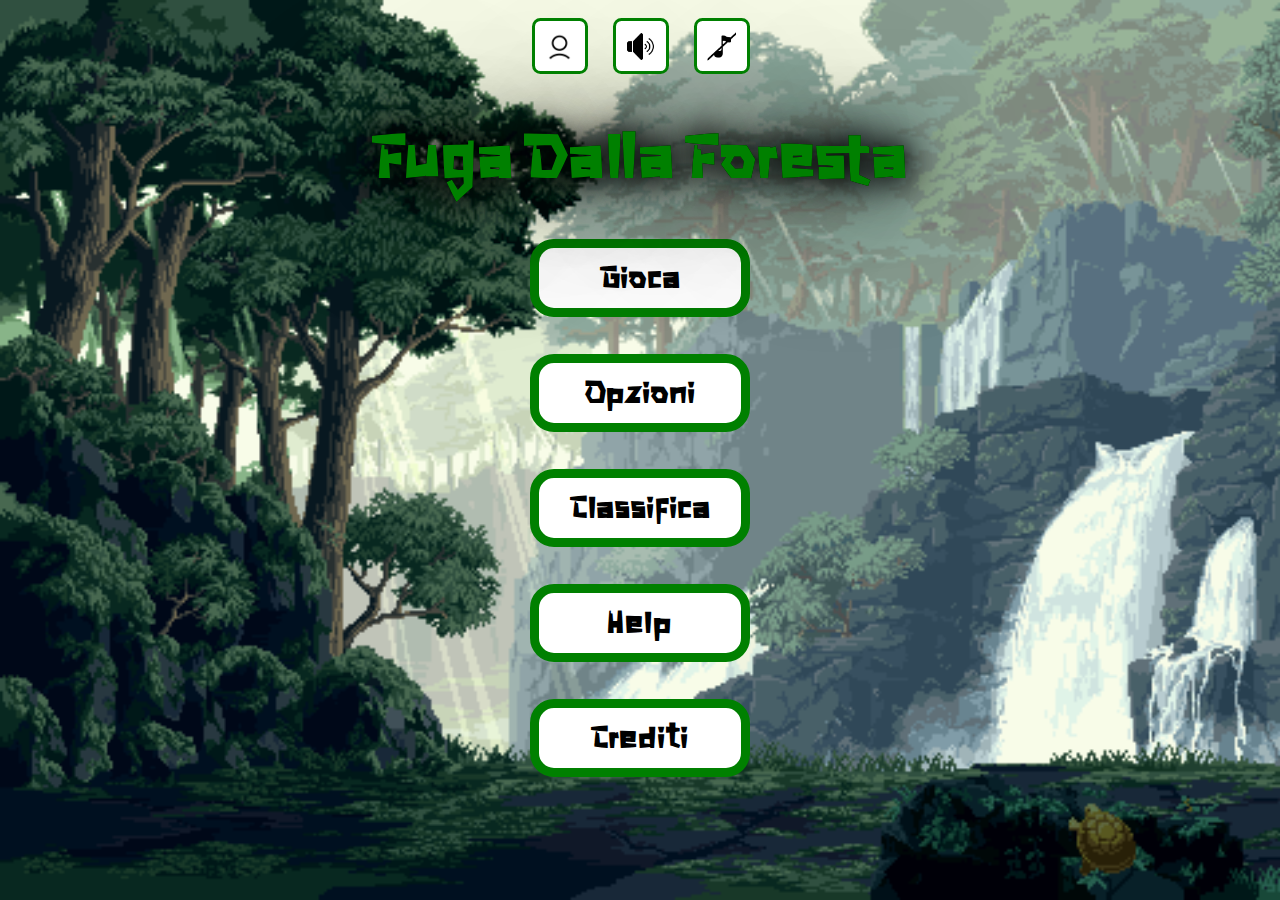
<file: index.html>
<!DOCTYPE html>
<html>
    <head>
        <title>Fuga Dalla Foresta</title>

        <meta name="viewport" content="width=device-width, initial-scale=1" />
        <link rel="stylesheet" href="styles.css">
        <script src="script.js"></script>
        <script src="menu.js"></script>
    </head>
    <body>
        <audio hidden loop id="intro" src="sound/IntroTheme.mp3"></audio>
        <br>
        <div id="div" class="menu">

            <table class="centerImg Table">
                
                <tr>
                    <th>
                        <a href="login.php"><img class="loginMenu buttonMenu" src="imgMenu/account.png"></a>
                        
                    </th>

                    <th>
                        <p>&nbsp&nbsp&nbsp&nbsp&nbsp&nbsp&nbsp&nbsp&nbsp</p>
                    </th>

                    <th>
                        <img id="soundButton" class="loginMenu  buttonMenu" src="imgMenu/sound.png" onclick="soundMenu()">
                    </th>

                    <th>
                        <p>&nbsp&nbsp&nbsp&nbsp&nbsp&nbsp&nbsp&nbsp&nbsp</p>
                    </th>

                    <th>
                        <img id="musicButton" class="loginMenu  buttonMenu" src="imgMenu/musicMuted.png" onclick="musicMenu()">
                    </th>
                </tr>
            </table>

            <br>
            
            <p class="centerText text h1">Fuga Dalla Foresta</p>
            <br>
            <input class="centerImg text buttonMenu" type="button" value="Gioca" onclick="window.location.href='livelli.html';">
            <br>
            <input class="centerImg text buttonMenu" type="button" value="Opzioni" onclick="window.location.href='Opzioni.html';">
            <br>
            <input class="centerImg text buttonMenu" type="button" value="Classifica" onclick="window.location.href='classifica.html';">
            <br>
            <input class="centerImg text buttonMenu" type="button" value="Help" onclick="window.location.href='help.html';">
            <br>
            <input class="centerImg text buttonMenu" type="button" value="Crediti" onclick="window.location.href='credits.html';">
        </div>
        
        
    </body>
</html>
</file>
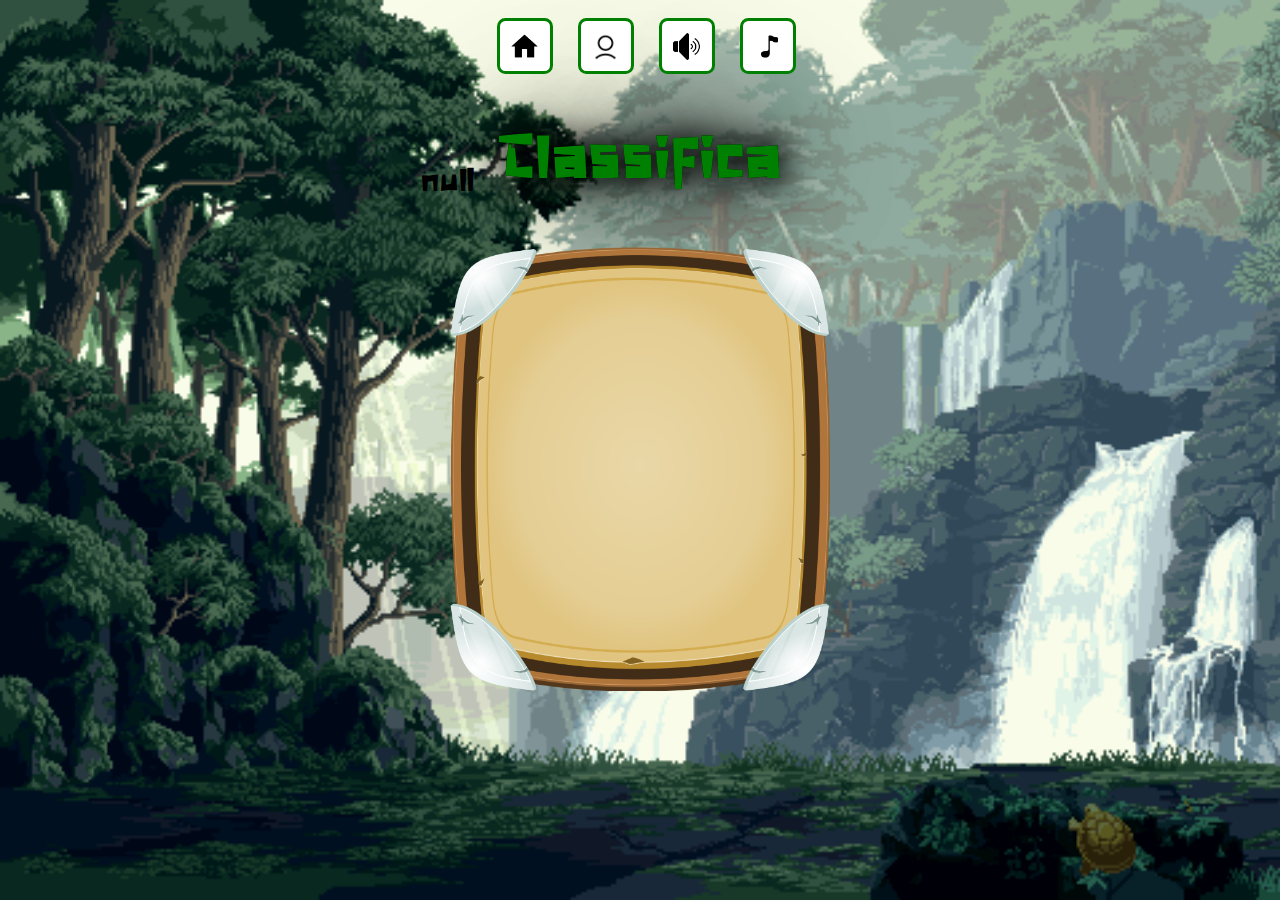
<file: classifica.html>
<!DOCTYPE html>
<html>
    <head>
        <title>Classifica</title>

        <meta name="viewport" content="width=device-width, initial-scale=1" />
        <link rel="stylesheet" href="styles.css">
        <script src="script.js"></script>
        <script src="menu.js"></script>

    </head>
    <body>
        <audio hidden loop id="intro" src="sound/IntroTheme.mp3"></audio>
        <br>
        <div id="div" class="menu">

            <table class="centerImg TableWithHome">
                
                <tr>
                    <th>
                        <a href="index.html"><img class="loginMenu buttonMenu" src="imgMenu/home.png"></a>
                        
                    </th>

                    <th>
                        <p>&nbsp&nbsp&nbsp&nbsp&nbsp&nbsp&nbsp&nbsp&nbsp</p>
                    </th>

                    <th>
                        <a href="login.php"><img class="loginMenu buttonMenu" src="imgMenu/account.png"></a>
                        
                    </th>

                    <th>
                        <p>&nbsp&nbsp&nbsp&nbsp&nbsp&nbsp&nbsp&nbsp&nbsp</p>
                    </th>

                    <th>
                        <a href="#"><img class="loginMenu  buttonMenu" src="imgMenu/sound.png"></a>
                    </th>

                    <th>
                        <p>&nbsp&nbsp&nbsp&nbsp&nbsp&nbsp&nbsp&nbsp&nbsp</p>
                    </th>

                    <th>
                        <img id="musicButton" class="loginMenu  buttonMenu" src="imgMenu/music.png" onclick="musicMenu()">
                    </th>
                </tr>
            </table>

            <br>
            
            <p class="centerText text h1">Classifica</p>

            <br>

            <div>
                <img class="centerImg scoreBoard"  src="gamegui/png/scoreBoard.png">
                <p class="text textScoreBoard">null</p>
            </div>
            

        </div>
        
    </body>
</html>
</file>
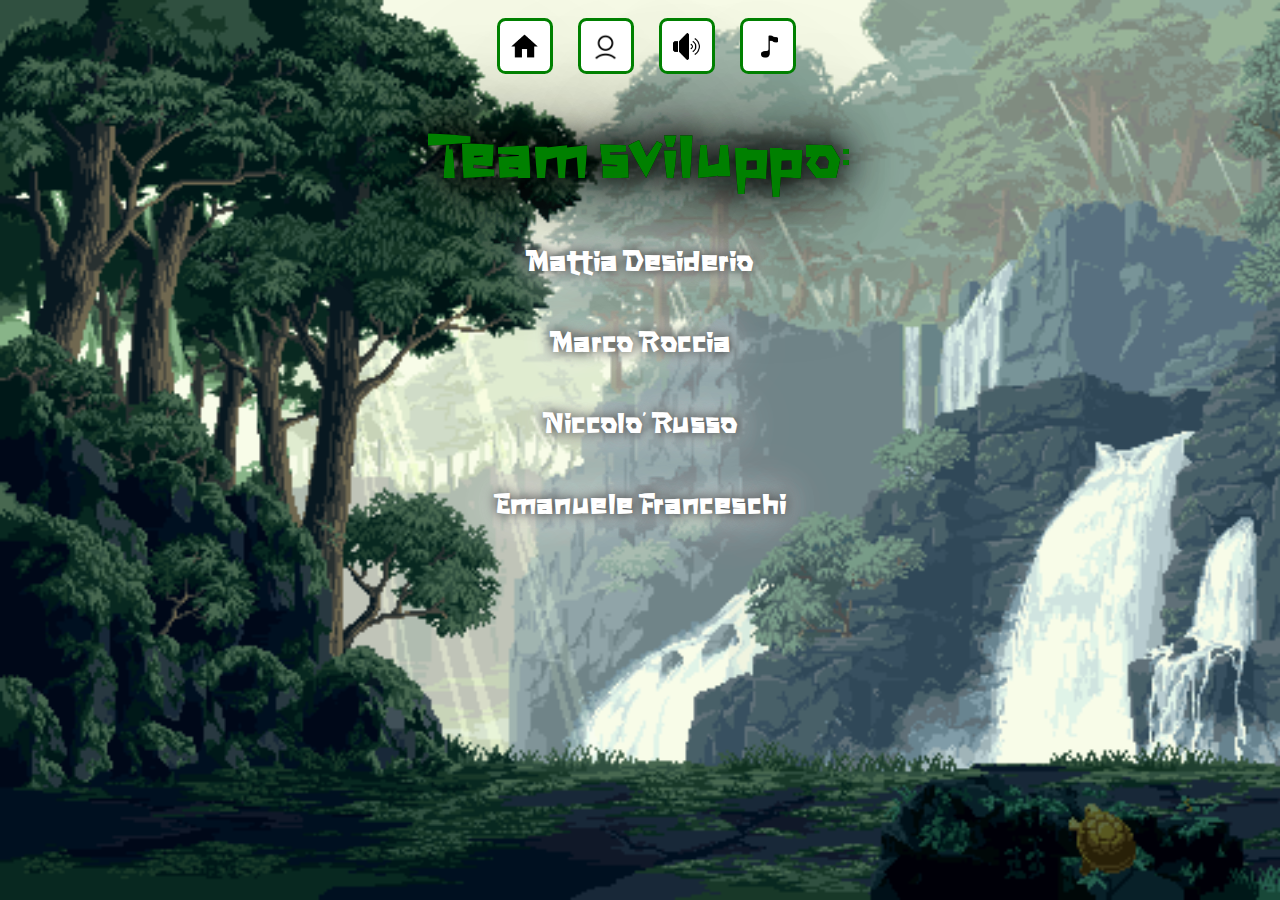
<file: credits.html>
<!DOCTYPE html>
<html>
    <head>
        <title>Crediti</title>
        
        <meta name="viewport" content="width=device-width, initial-scale=1" />
        <link rel="stylesheet" href="styles.css">
        <script src="script.js"></script>
        <script src="menu.js"></script>

    </head>
    <body>
        <audio hidden loop id="intro" src="sound/IntroTheme.mp3"></audio>
        <br>
        <div id="div" class="menu">

            <table class="centerImg TableWithHome">
                
                <tr>
                    <th>
                        <a href="index.html"><img class="loginMenu buttonMenu" src="imgMenu/home.png"></a>
                        
                    </th>

                    <th>
                        <p>&nbsp&nbsp&nbsp&nbsp&nbsp&nbsp&nbsp&nbsp&nbsp</p>
                    </th>

                    <th>
                        <a href="login.php"><img class="loginMenu buttonMenu" src="imgMenu/account.png"></a>
                        
                    </th>

                    <th>
                        <p>&nbsp&nbsp&nbsp&nbsp&nbsp&nbsp&nbsp&nbsp&nbsp</p>
                    </th>

                    <th>
                        <a href="#"><img class="loginMenu  buttonMenu" src="imgMenu/sound.png"></a>
                    </th>

                    <th>
                        <p>&nbsp&nbsp&nbsp&nbsp&nbsp&nbsp&nbsp&nbsp&nbsp</p>
                    </th>

                    <th>
                        <img id="musicButton" class="loginMenu  buttonMenu" src="imgMenu/music.png" onclick="musicMenu()">
                    </th>
                </tr>
            </table>

            <br>

            <p class="centerText text h1">Team sviluppo:</p>
            <br>
            <p class="centerText text membri">Mattia Desiderio</p>
            <br>
            <p class="centerText text membri">Marco Roccia</p>
            <br>
            <p class="centerText text membri">Niccolo' Russo</p>
            <br>
            <p class="centerText text membri">Emanuele Franceschi</p>
            <br>
            
        </div>
        
    </body>
</html>
</file>
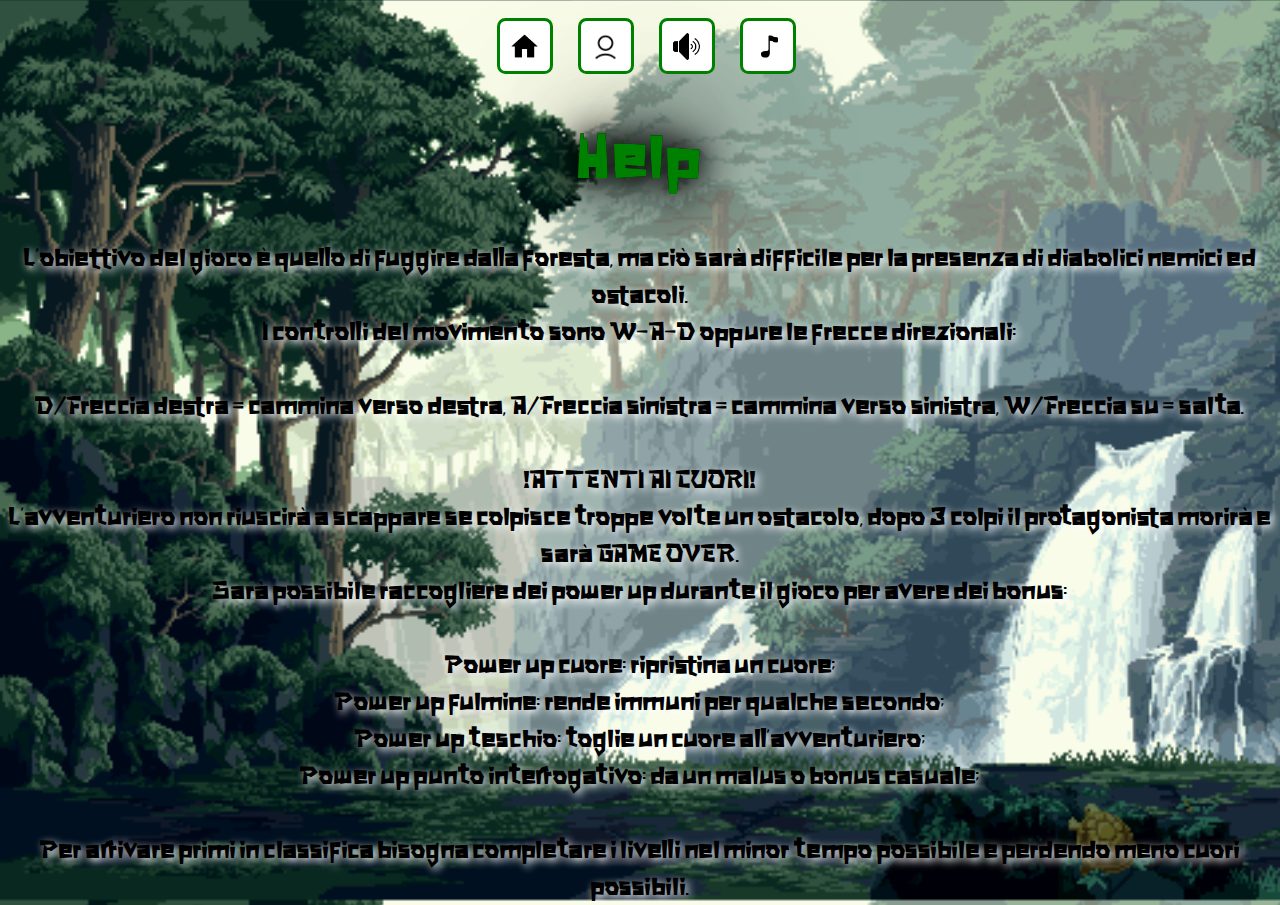
<file: help.html>
<!DOCTYPE html>
<html>
    <head>
        <title>Help</title>
        
        <meta name="viewport" content="width=device-width, initial-scale=1" />
        <link rel="stylesheet" href="styles.css">
        <script src="script.js"></script>
        <script src="menu.js"></script>

    </head>
    <body>
        <audio hidden loop id="intro" src="sound/IntroTheme.mp3"></audio>
        <br>
        <div id="div" class="menu">

            <table class="centerImg TableWithHome">
                
                <tr>
                    <th>
                        <a href="index.html"><img class="loginMenu buttonMenu" src="imgMenu/home.png"></a>
                        
                    </th>

                    <th>
                        <p>&nbsp&nbsp&nbsp&nbsp&nbsp&nbsp&nbsp&nbsp&nbsp</p>
                    </th>

                    <th>
                        <a href="login.php"><img class="loginMenu buttonMenu" src="imgMenu/account.png"></a>
                        
                    </th>

                    <th>
                        <p>&nbsp&nbsp&nbsp&nbsp&nbsp&nbsp&nbsp&nbsp&nbsp</p>
                    </th>

                    <th>
                        <a href="#"><img class="loginMenu  buttonMenu" src="imgMenu/sound.png"></a>
                    </th>

                    <th>
                        <p>&nbsp&nbsp&nbsp&nbsp&nbsp&nbsp&nbsp&nbsp&nbsp</p>
                    </th>

                    <th>
                        <img id="musicButton" class="loginMenu  buttonMenu" src="imgMenu/music.png" onclick="musicMenu()">
                    </th>
                </tr>
            </table>

            <br>

            <p class="centerText text h1">Help</p>
            <br>
            <p class="centerText text helpText">L'obiettivo del gioco è quello di fuggire dalla foresta, ma ciò sarà difficile per la presenza di diabolici nemici ed ostacoli.
            <br>
            I controlli del movimento sono W-A-D oppure le frecce direzionali:</p>
            <br>
            <p class="centerText text helpText">D/Freccia destra = cammina verso destra, A/Freccia sinistra = cammina verso sinistra, W/Freccia su = salta.</p>
            <br>
            <p class="centerText text helpText">!ATTENTI AI CUORI!
            <br>
            L'avventuriero non riuscirà a scappare se colpisce troppe volte un ostacolo, dopo 3 colpi il protagonista morirà e sarà GAME OVER.
            <br>
            <p class="centerText text helpText">Sarà possibile raccogliere dei power up durante il gioco per avere dei bonus:</p>
            <br>
            <p class="centerText text helpText">Power up cuore: ripristina un cuore;
            <br>
            Power up fulmine: rende immuni per qualche secondo;
            <br>
            Power up teschio: toglie un cuore all'avventuriero;
            <br>
            Power up punto interrogativo: da un malus o bonus casuale;
            </p>
            <br>
            <p class="centerText text helpText">Per arrivare primi in classifica bisogna completare i livelli nel minor tempo possibile e perdendo meno cuori possibili.</p>
            
        </div>
        
    </body>
</html>
</file>
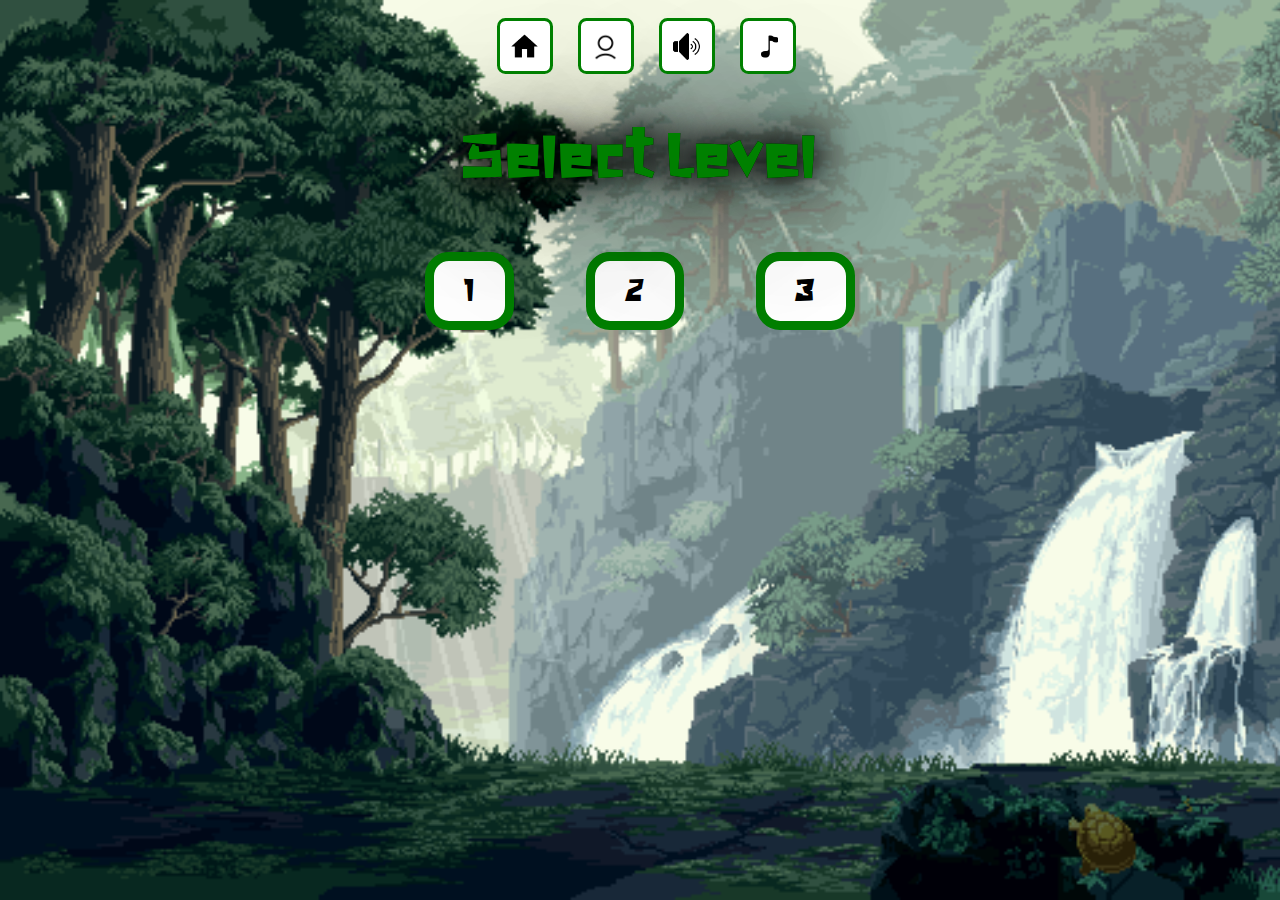
<file: livelli.html>
<!DOCTYPE html>
<html>
    <head>
        <title>Livelli</title>

        <meta name="viewport" content="width=device-width, initial-scale=1" />
        <link rel="stylesheet" href="styles.css">
        <script src="script.js"></script>
        <script src="menu.js"></script>

    </head>
    <body>
        <audio hidden loop id="intro" src="sound/IntroTheme.mp3"></audio>
        <br>
        <div id="div" class="menu">

            <table class="centerImg TableWithHome">
                
                <tr>
                    <th>
                        <a href="index.html"><img class="loginMenu buttonMenu" src="imgMenu/home.png"></a>
                        
                    </th>

                    <th>
                        <p>&nbsp&nbsp&nbsp&nbsp&nbsp&nbsp&nbsp&nbsp&nbsp</p>
                    </th>

                    <th>
                        <a href="login.php"><img class="loginMenu buttonMenu" src="imgMenu/account.png"></a>
                        
                    </th>

                    <th>
                        <p>&nbsp&nbsp&nbsp&nbsp&nbsp&nbsp&nbsp&nbsp&nbsp</p>
                    </th>

                    <th>
                        <a href="#"><img class="loginMenu  buttonMenu" src="imgMenu/sound.png"></a>
                    </th>

                    <th>
                        <p>&nbsp&nbsp&nbsp&nbsp&nbsp&nbsp&nbsp&nbsp&nbsp</p>
                    </th>

                    <th>
                        <img id="musicButton" class="loginMenu  buttonMenu" src="imgMenu/music.png" onclick="musicMenu()">
                    </th>
                </tr>
            </table>

            <br>
            
            <p class="centerText text h1">Select Level</p>

            <br>

            <div class="centerImg livelli">
                <table class="tableLivelli">
                
                    <tr>
                        <th>
                            <input class="buttonLivelli text buttonMenu" type="button" value="1" onclick="gioca(1)">
                            
                        </th>
    
                        <th>
                            <p>&nbsp&nbsp&nbsp&nbsp&nbsp&nbsp&nbsp&nbsp&nbsp</p>
                        </th>
    
                        <th>
                            <input class="buttonLivelli centerImg text buttonMenu" type="button" value="2" onclick="gioca(2)">
                            
                        </th>
    
                        <th>
                            <p>&nbsp&nbsp&nbsp&nbsp&nbsp&nbsp&nbsp&nbsp&nbsp</p>
                        </th>
    
                        <th>
                            <input class="buttonLivelli centerImg text buttonMenu" type="button" value="3" onclick="gioca(3)">
                        </th>
                    </tr>
                </table>
            </div>
        </div>
        <div id="divCanvas"><canvas class="canvas" id="id" width="1500" hidden="true"></canvas></div>
        
    </body>
</html>
</file>
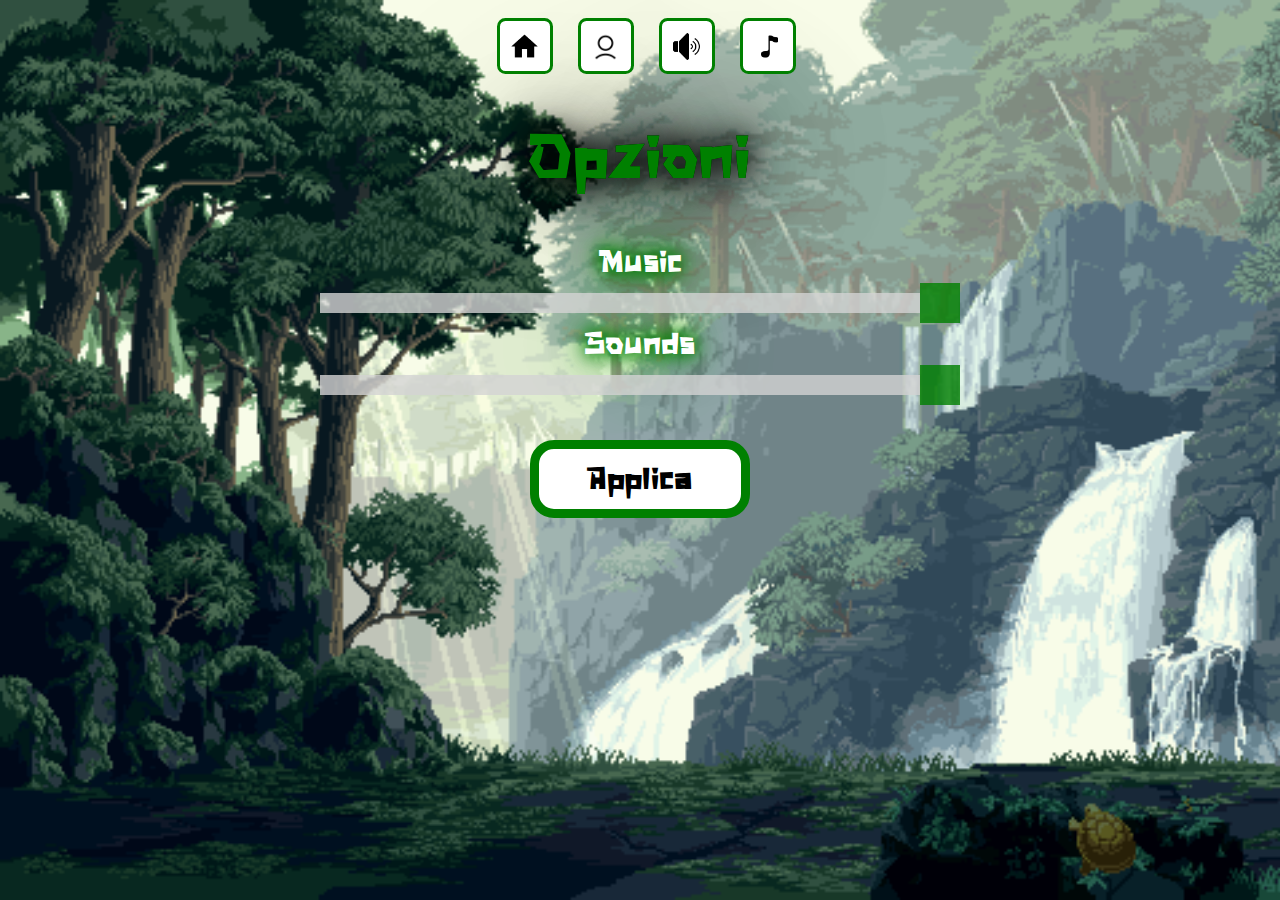
<file: opzioni.html>
<!DOCTYPE html>
<html>
    <head>
        <title>Opzioni</title>

        <meta name="viewport" content="width=device-width, initial-scale=1" />
        <link rel="stylesheet" href="styles.css">
        <script src="script.js"></script>
        <script src="menu.js"></script>
    </head>
    <body>
        <audio hidden loop id="intro" src="sound/IntroTheme.mp3"></audio>
        <br>
        <div id="div" class="menu">

            <table class="centerImg TableWithHome">
                
                <tr>
                    <th>
                        <a href="index.html"><img class="loginMenu buttonMenu" src="imgMenu/home.png"></a>
                        
                    </th>

                    <th>
                        <p>&nbsp&nbsp&nbsp&nbsp&nbsp&nbsp&nbsp&nbsp&nbsp</p>
                    </th>

                    <th>
                        <a href="login.php"><img class="loginMenu buttonMenu" src="imgMenu/account.png"></a>
                        
                    </th>

                    <th>
                        <p>&nbsp&nbsp&nbsp&nbsp&nbsp&nbsp&nbsp&nbsp&nbsp</p>
                    </th>

                    <th>
                        <a href="#"><img class="loginMenu  buttonMenu" src="imgMenu/sound.png"></a>
                    </th>

                    <th>
                        <p>&nbsp&nbsp&nbsp&nbsp&nbsp&nbsp&nbsp&nbsp&nbsp</p>
                    </th>

                    <th>
                        <img id="musicButton" class="loginMenu  buttonMenu" src="imgMenu/music.png" onclick="musicMenu()">
                    </th>
                </tr>
            </table>

            <br>
            
            <p class="centerText text h1">Opzioni</p>

            <br>

            <div class="slidecontainer centerText">
                <p class="text optionsText">Music</p>
                <input type="range" min="0" max="9" value="9" class="slider" oninput="volumeMusicSlider()" id="musicSlider">
            </div>

            <div class="slidecontainer centerText">
                <p class="text optionsText">Sounds</p>
                <input type="range" min="0" max="9" value="9" class="slider" oninput="volumeSoundSlider()" id="soundSlider">
            </div>
            <br>
            <input type="button" class="text centerImg  buttonMenu" value="Applica" onclick="window.location.href='index.html';">
            <p id="demo"></p>
        </div>
        
    </body>
</html>
</file>
<file: styles.css>
table{border-collapse: collapse;}
table{border-color: black;}
body{background-image: url('imgMenu/bg.gif');
    background-size: cover;
    
    
    
    height: 100vh;
    padding:0;
    margin:0;}

/*.responsive-canvas{
    padding-left: 0;
    padding-right: 0;
    margin-left: auto;
    margin-right: auto;
    display: block;
    width: 900px;
}*/
@font-face {
    font-family: myFont;
    src: url(SuperGame-X3Rz9.ttf);
}

.canvas{
    margin-right: auto;
    margin-left: auto;
    display: block;
}

.text{
    font-family: myFont;
}

.menu{
    
    zoom: 200%;
    
    
}
a{
    text-decoration: none;/*no riga del link*/
}

.h1{
    
    color: rgb(0, 128, 0);
    text-shadow:
    0 0 7px black,
    0 0 10px rgb(0, 0, 0),
    0 0 21px rgb(0, 0, 0),
    0 0 42px rgb(0, 0, 0),
    /*0 0 82px green,*/
    /*0 0 92px green,*/
    /*0 0 102px green,*/
    0 0 0px rgb(0, 0, 0);

    zoom: 200%;
    
}
/*.h2{ Roccia perche
    margin-left: 100px;
    width: 50%;
}*/

.helpText{
    color: rgb(0, 0, 0);
    text-shadow: 2px 2px 5px rgb(255, 255, 255);
    zoom: 80%;
}

.membri{
    zoom: 95%;
    color: rgb(255, 255, 255);
    text-shadow:
    0 0 7px black,
    0 0 10px rgb(255, 255, 255),
    0 0 21px rgb(255, 255, 255),
    0 0 42px rgb(255, 255, 255),
    /*0 0 82px rgb(255, 255, 255),*/
    /*0 0 92px rgb(255, 255, 255),*/
    /*0 0 102px rgb(255, 255, 255),*/
    0 0 0px rgb(255, 255, 255);
    
}


.centerText {
    text-align: center;
}
.centerImg {
    display: block;
    margin-left: auto;
    margin-right: auto;
    
}
.buttonMenu {
    /*background-color: #efb281;*/
    background-color: #ffffff;
    border: none;
    color: black;
    padding: 15px 32px;
    font-size: 16px;
    border-radius: 12px;
    border: 4.5px solid green;
    text-align: center;
    padding: 15px;
    line-height: 0px; 
    
    display: block;  
    max-width: 110px;
    width: 300%;/* grandezza bottoni e testo all'interno immobili*/
    

    transition-duration: 0.4s;

    
}

.buttonIndietro{
    zoom: 100%;
}

footer {
    padding: 100px 0;
}

*{
    padding: 0;
    margin: 0;
    box-sizing: border-box;
}

.navbar{

  float: none;
  position: absolute;
  top: auto;
  left: 50%;
  transform: translate(-50%, -50%);
  zoom: 140%;
    
}

.nav-item{
    list-style: none;
}

.nav-link{
    color: green;
    border-color: #000000;
    border-style: dashed;
    
}

.loginMenu{
    width: 80px;
    height: auto;
    display: block;
    
}

.Table{
    position: relative;/* far si che i bottoni si possano spostare sul css tramite right,left,ecc. ma allo stesso tempo che rimangano allineati al centro seguendo l'allineamento dei bottoni*/
    right: 100px;

    zoom: 35%;

    text-align: center;
    display: flex;
    max-width: 110px;
    width: 300%;
     
}

.TableWithHome{
    position: relative;/* far si che i bottoni si possano spostare sul css tramite right,left,ecc. ma allo stesso tempo che rimangano allineati al centro seguendo l'allineamento dei bottoni*/
    right: 150px;

    zoom: 35%;

    text-align: center;
    display: flex;
    max-width: 110px;
    width: 300%;
     
}

.slidecontainer {
    width: 100%; /* Width of the outside container */
}
  
  /* The slider itself */
.slider {
    -webkit-appearance: none;  /* Override default CSS styles */
    appearance: none;
    width: 50%; /* Full-width */
    height: 10px; /* Specified height */
    background: #d3d3d3; /* Grey background */
    outline: none; /* Remove outline */
    opacity: 0.8; /* Set transparency (for mouse-over effects on hover) */
    -webkit-transition: .2s; /* 0.2 seconds transition on hover */
    transition: opacity .2s;
}
  
  /* Mouse-over effects */
.slider:hover {
    opacity: 1; /* Fully shown on mouse-over */
}
  
  /* The slider handle (use -webkit- (Chrome, Opera, Safari, Edge) and -moz- (Firefox) to override default look) */
.slider::-webkit-slider-thumb {
    -webkit-appearance: none; /* Override default look */
    appearance: none;
    width: 20px; /* Set a specific slider handle width */
    height: 20px; /* Slider handle height */
    background: rgb(0, 128, 0); /* Green background */
    cursor: pointer; /* Cursor on hover */
}
  
.slider::-moz-range-thumb {
    width: 25px; /* Set a specific slider handle width */
    height: 25px; /* Slider handle height */
    background: rgb(0, 128, 0); /* Green background */
    cursor: pointer; /* Cursor on hover */
}

.optionsText{
    color: rgb(255, 255, 255);
    text-shadow:
    0 0 7px green,
    0 0 10px rgb(0, 128, 0),
    0 0 21px rgb(0, 128, 0),
    0 0 42px rgb(0, 128, 0),
    /*0 0 82px green,*/
    /*0 0 92px green,*/
    /*0 0 102px green,*/
    0 0 0px rgb(0, 128, 0);
}

.scoreBoard{
    width:30%;
    position: relative;
    text-align: center;
    color: white;
}

.textScoreBoard{
    position: absolute;
    top:20%;
    left:35%;
    transform: translate(-50%, -50%);
}

.livelli{
    width:98%; 
    margin:1%;
}

.tableLivelli{
    text-align:center; 
    margin-left:auto; 
    margin-right:auto; 
    width:100px;
}

.buttonLivelli{
    width: 100%;
}


@media only screen and (max-height: 725px) { 
    .menu{
        zoom: 180%;
    }
}

@media only screen and (max-height: 562px) { 
    .menu{
        zoom: 140%;
    }
    .h1{
        zoom: 140%;
    }
}

@media only screen and (max-height: 440px) { 
    .menu{
        zoom: 100%;
    }
}





@media only screen and (max-width: 768px) { /*600px solo telefoni*/
    .menu{
        zoom: 153%;
        
    }
    .navbar{
        zoom: normal;
    }

    .scoreBoard{
        width: 70%;
        position: relative;
        text-align: center;
        color: white;
    }
}





.buttonMenu:hover {
    background-color: green; /* Green */
    color: black;
    box-shadow: 0 12px 16px 0 black/*, 0 17px 50px 0 green*/;/*neon verde*/
}



/*mettere animazione menu nav-bar*/
/*mettere le pagine restanti*/
</file>
